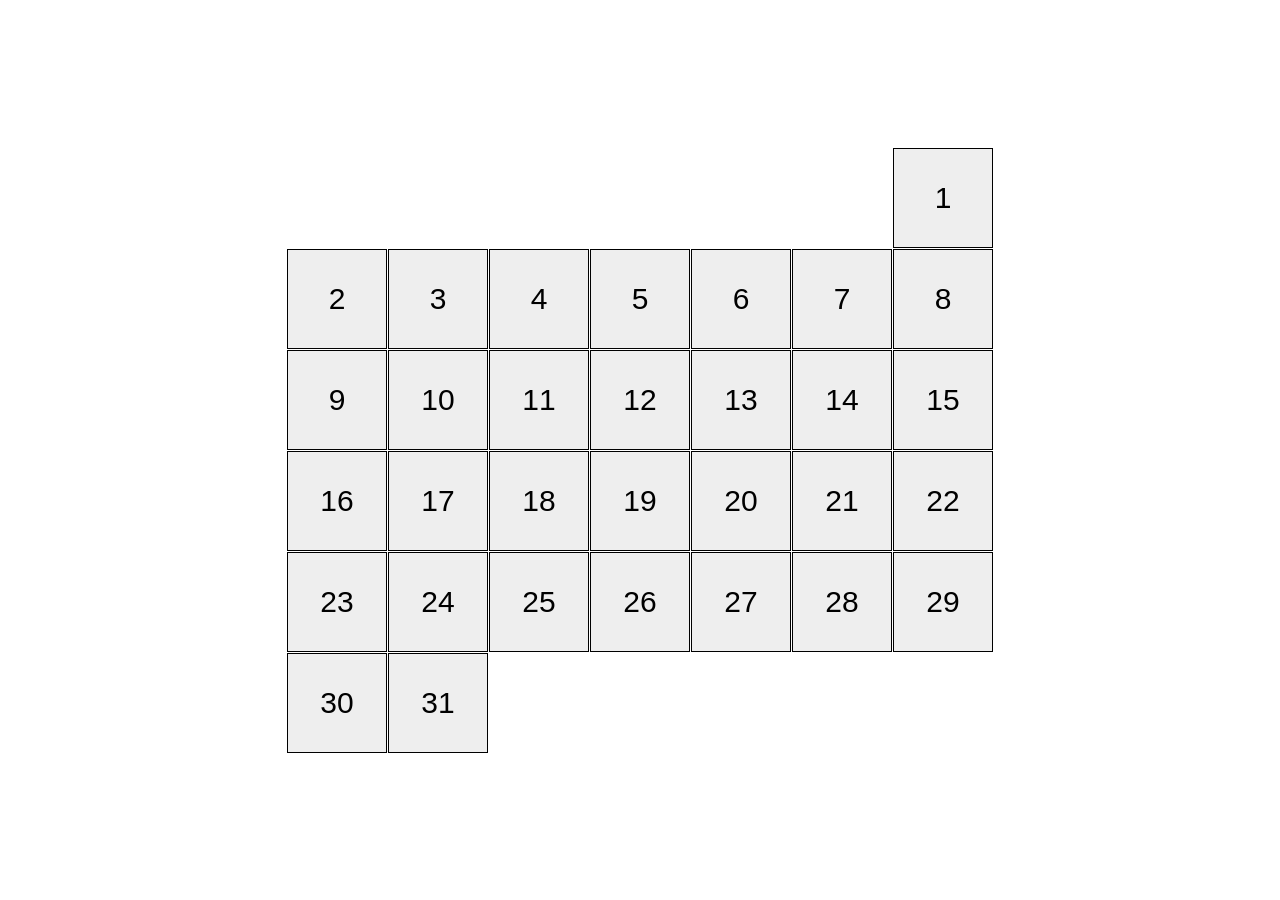
<file: index.html>
<!doctype html><html lang="en"><head><meta charset="utf-8"><meta name="viewport" content="width=device-width, initial-scale=1.0"><title>Calendar</title><link rel="stylesheet" href="index.3b5a0c24.css"></head><body> <div class="calendar calendar--month-length-31 calendar--start-day-sun"> <div class="calendar__day"></div> <div class="calendar__day"></div> <div class="calendar__day"></div> <div class="calendar__day"></div> <div class="calendar__day"></div> <div class="calendar__day"></div> <div class="calendar__day"></div> <div class="calendar__day"></div> <div class="calendar__day"></div> <div class="calendar__day"></div> <div class="calendar__day"></div> <div class="calendar__day"></div> <div class="calendar__day"></div> <div class="calendar__day"></div> <div class="calendar__day"></div> <div class="calendar__day"></div> <div class="calendar__day"></div> <div class="calendar__day"></div> <div class="calendar__day"></div> <div class="calendar__day"></div> <div class="calendar__day"></div> <div class="calendar__day"></div> <div class="calendar__day"></div> <div class="calendar__day"></div> <div class="calendar__day"></div> <div class="calendar__day"></div> <div class="calendar__day"></div> <div class="calendar__day"></div> <div class="calendar__day"></div> <div class="calendar__day"></div> <div class="calendar__day"></div> </div> </body></html>
</file>
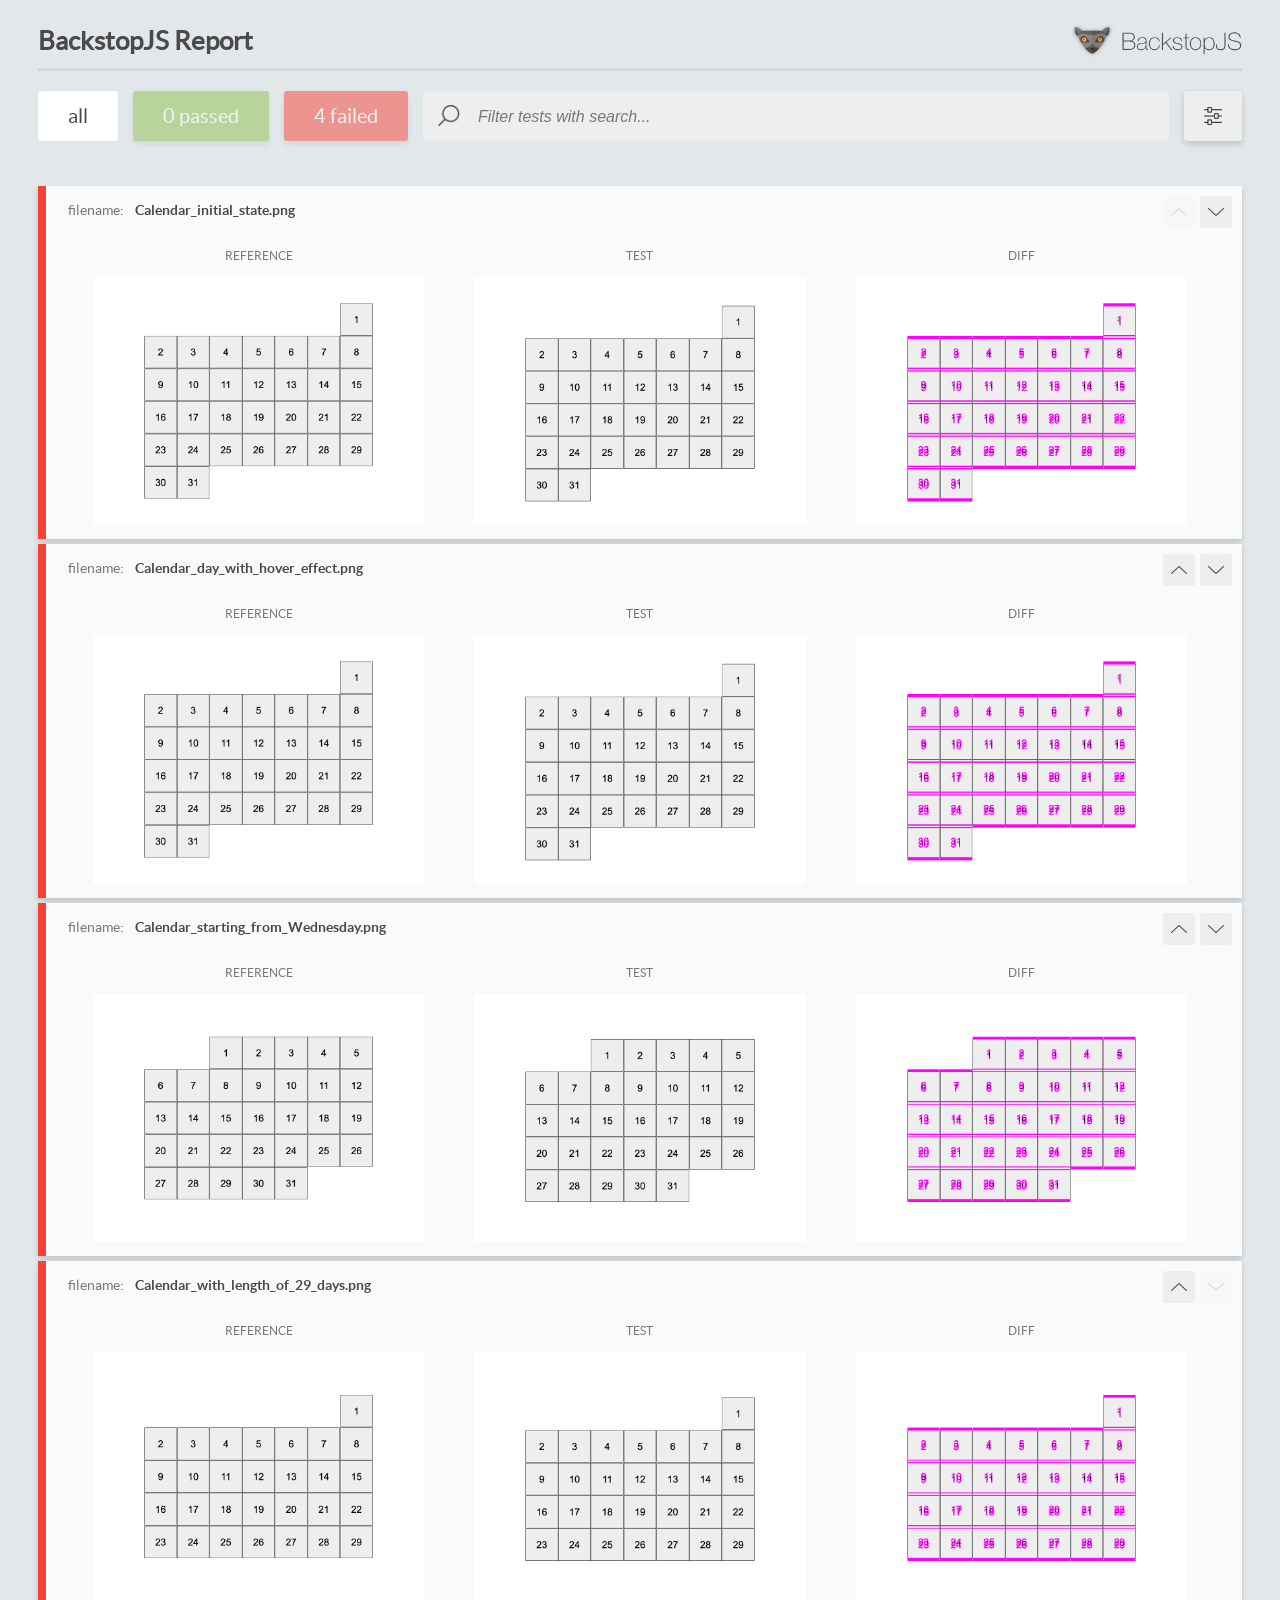
<file: report/html_report/index.html>
<!DOCTYPE html>
<html>
  <head>
    <meta charset="utf-8">
    <!-- Disable Cache -->
    <meta http-equiv="Cache-Control" content="no-cache, no-store, must-revalidate">
    <meta http-equiv="Pragma" content="no-cache">
    <meta http-equiv="Expires" content="0">

    <title>BackstopJS Report</title>

    <style>
      @font-face {
          font-family: 'latoregular';
          src: url('./assets/fonts/lato-regular-webfont.woff2') format('woff2'),
              url('./assets/fonts/lato-regular-webfont.woff') format('woff');
          font-weight: 400;
          font-style: normal;
      }
      @font-face {
          font-family: 'latobold';
          src: url('./assets/fonts/lato-bold-webfont.woff2') format('woff2'),
              url('./assets/fonts/lato-bold-webfont.woff') format('woff');
          font-weight: 700;
          font-style: normal;
      }

      .ReactModal__Body--open {
          overflow: hidden;
      }
      .ReactModal__Body--open .header {
        display: none;
      }

    </style>
  </head>
  <body style="background-color: #E2E7EA">
    <div id="root">

    </div>
    <script>
      function report (report) { // eslint-disable-line no-unused-vars
        window.tests = report;
      }
    </script>
    <script src="config.js"></script>
    <script src="index_bundle.js"></script>
  </body>
</html>
</file>
<file: index.3b5a0c24.css>
body{justify-content:center;align-items:center;height:100vh;margin:0;display:flex}.calendar{box-sizing:border-box;flex-wrap:wrap;gap:1px;width:726px;padding:10px;display:flex}.calendar__day{box-sizing:border-box;background-color:#eee;border:1px solid #000;justify-content:center;align-items:center;width:100px;height:100px;font:30px/1 Arial,sans-serif;transition:all .5s;display:grid}.calendar__day:hover{cursor:pointer;background-color:#ffbfcb;transform:translateY(-20px)}.calendar__day:first-child:before{content:"1"}.calendar__day:nth-child(2):before{content:"2"}.calendar__day:nth-child(3):before{content:"3"}.calendar__day:nth-child(4):before{content:"4"}.calendar__day:nth-child(5):before{content:"5"}.calendar__day:nth-child(6):before{content:"6"}.calendar__day:nth-child(7):before{content:"7"}.calendar__day:nth-child(8):before{content:"8"}.calendar__day:nth-child(9):before{content:"9"}.calendar__day:nth-child(10):before{content:"10"}.calendar__day:nth-child(11):before{content:"11"}.calendar__day:nth-child(12):before{content:"12"}.calendar__day:nth-child(13):before{content:"13"}.calendar__day:nth-child(14):before{content:"14"}.calendar__day:nth-child(15):before{content:"15"}.calendar__day:nth-child(16):before{content:"16"}.calendar__day:nth-child(17):before{content:"17"}.calendar__day:nth-child(18):before{content:"18"}.calendar__day:nth-child(19):before{content:"19"}.calendar__day:nth-child(20):before{content:"20"}.calendar__day:nth-child(21):before{content:"21"}.calendar__day:nth-child(22):before{content:"22"}.calendar__day:nth-child(23):before{content:"23"}.calendar__day:nth-child(24):before{content:"24"}.calendar__day:nth-child(25):before{content:"25"}.calendar__day:nth-child(26):before{content:"26"}.calendar__day:nth-child(27):before{content:"27"}.calendar__day:nth-child(28):before{content:"28"}.calendar__day:nth-child(29):before{content:"29"}.calendar__day:nth-child(30):before{content:"30"}.calendar__day:nth-child(31):before{content:"31"}.calendar--start-day-mon .calendar__day:first-child{margin-left:0}.calendar--start-day-tue .calendar__day:first-child{margin-left:101px}.calendar--start-day-wed .calendar__day:first-child{margin-left:202px}.calendar--start-day-thu .calendar__day:first-child{margin-left:303px}.calendar--start-day-fri .calendar__day:first-child{margin-left:404px}.calendar--start-day-sat .calendar__day:first-child{margin-left:505px}.calendar--start-day-sun .calendar__day:first-child{margin-left:606px}.calendar--month-length-28 .calendar__day:nth-child(n+29),.calendar--month-length-29 .calendar__day:nth-child(n+30),.calendar--month-length-30 .calendar__day:nth-child(n+31),.calendar--month-length-31 .calendar__day:nth-child(n+32){display:none}
/*# sourceMappingURL=index.3b5a0c24.css.map */
</file>
